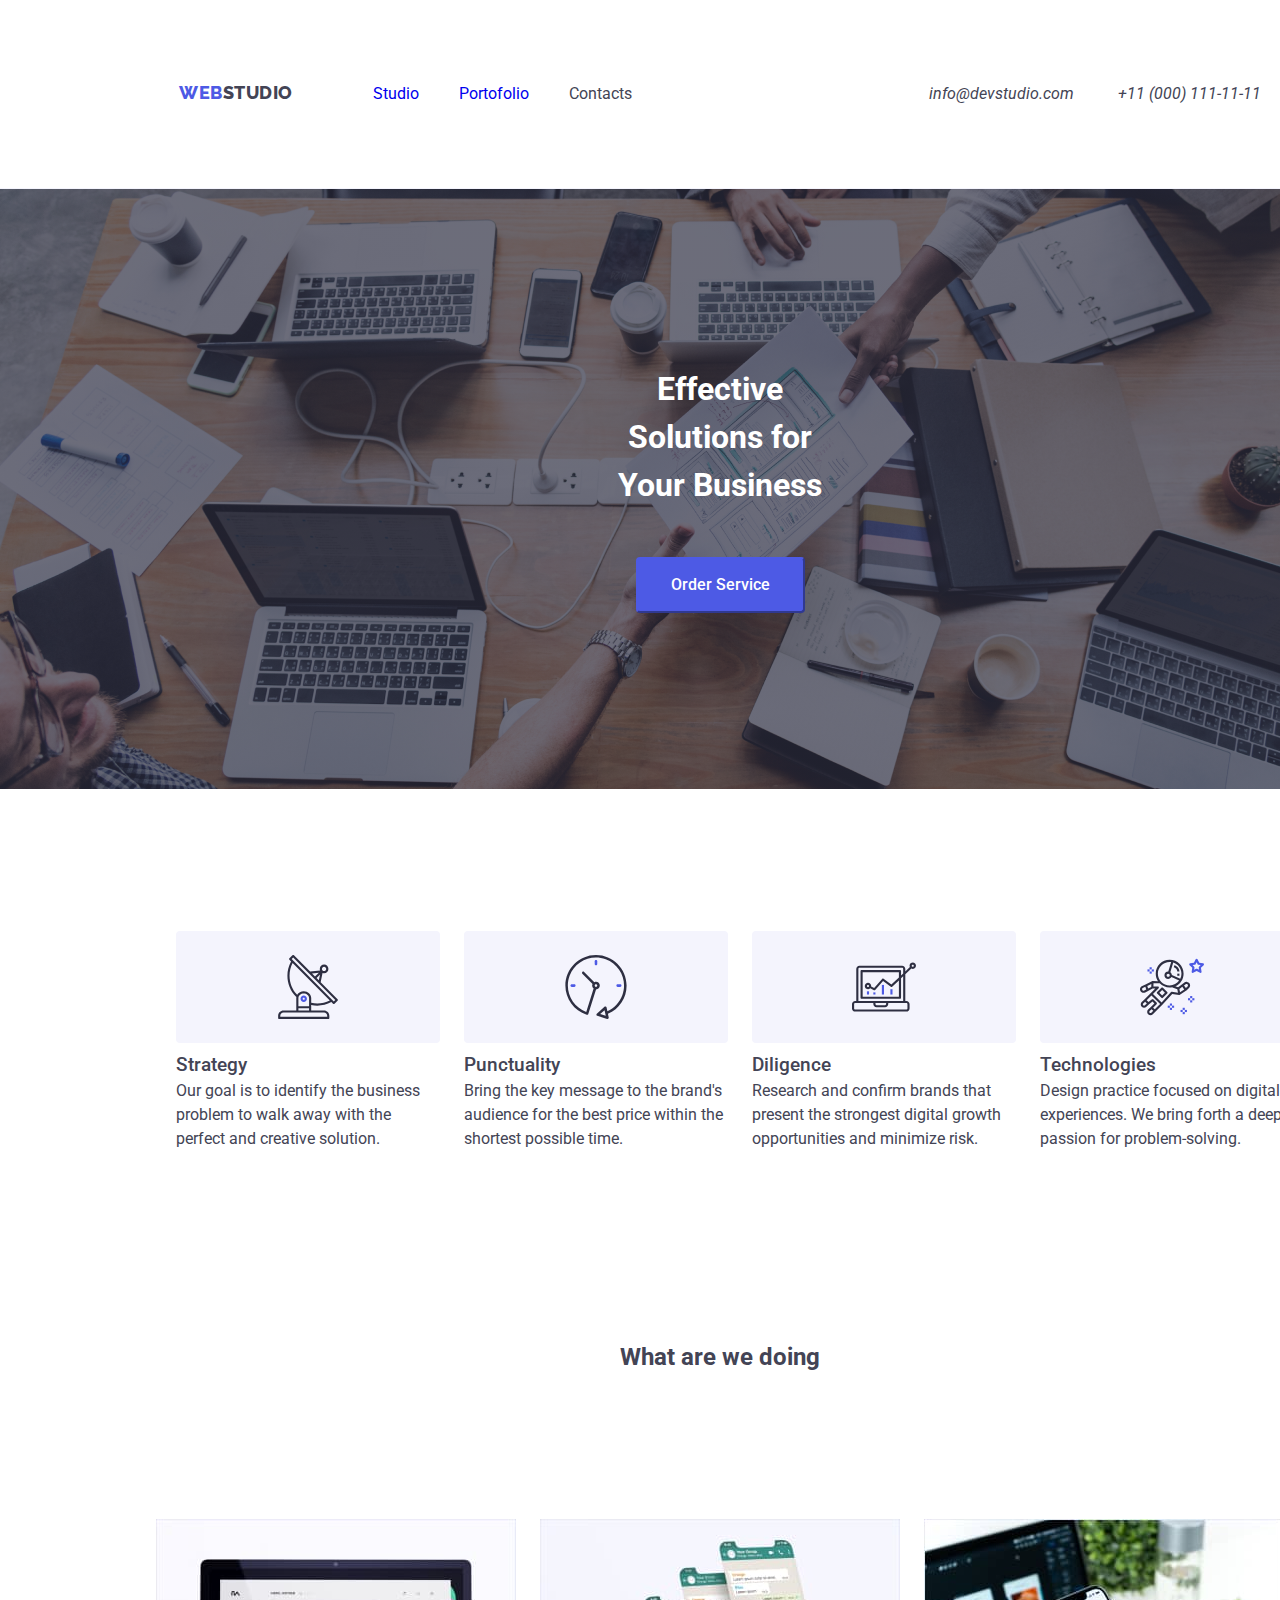
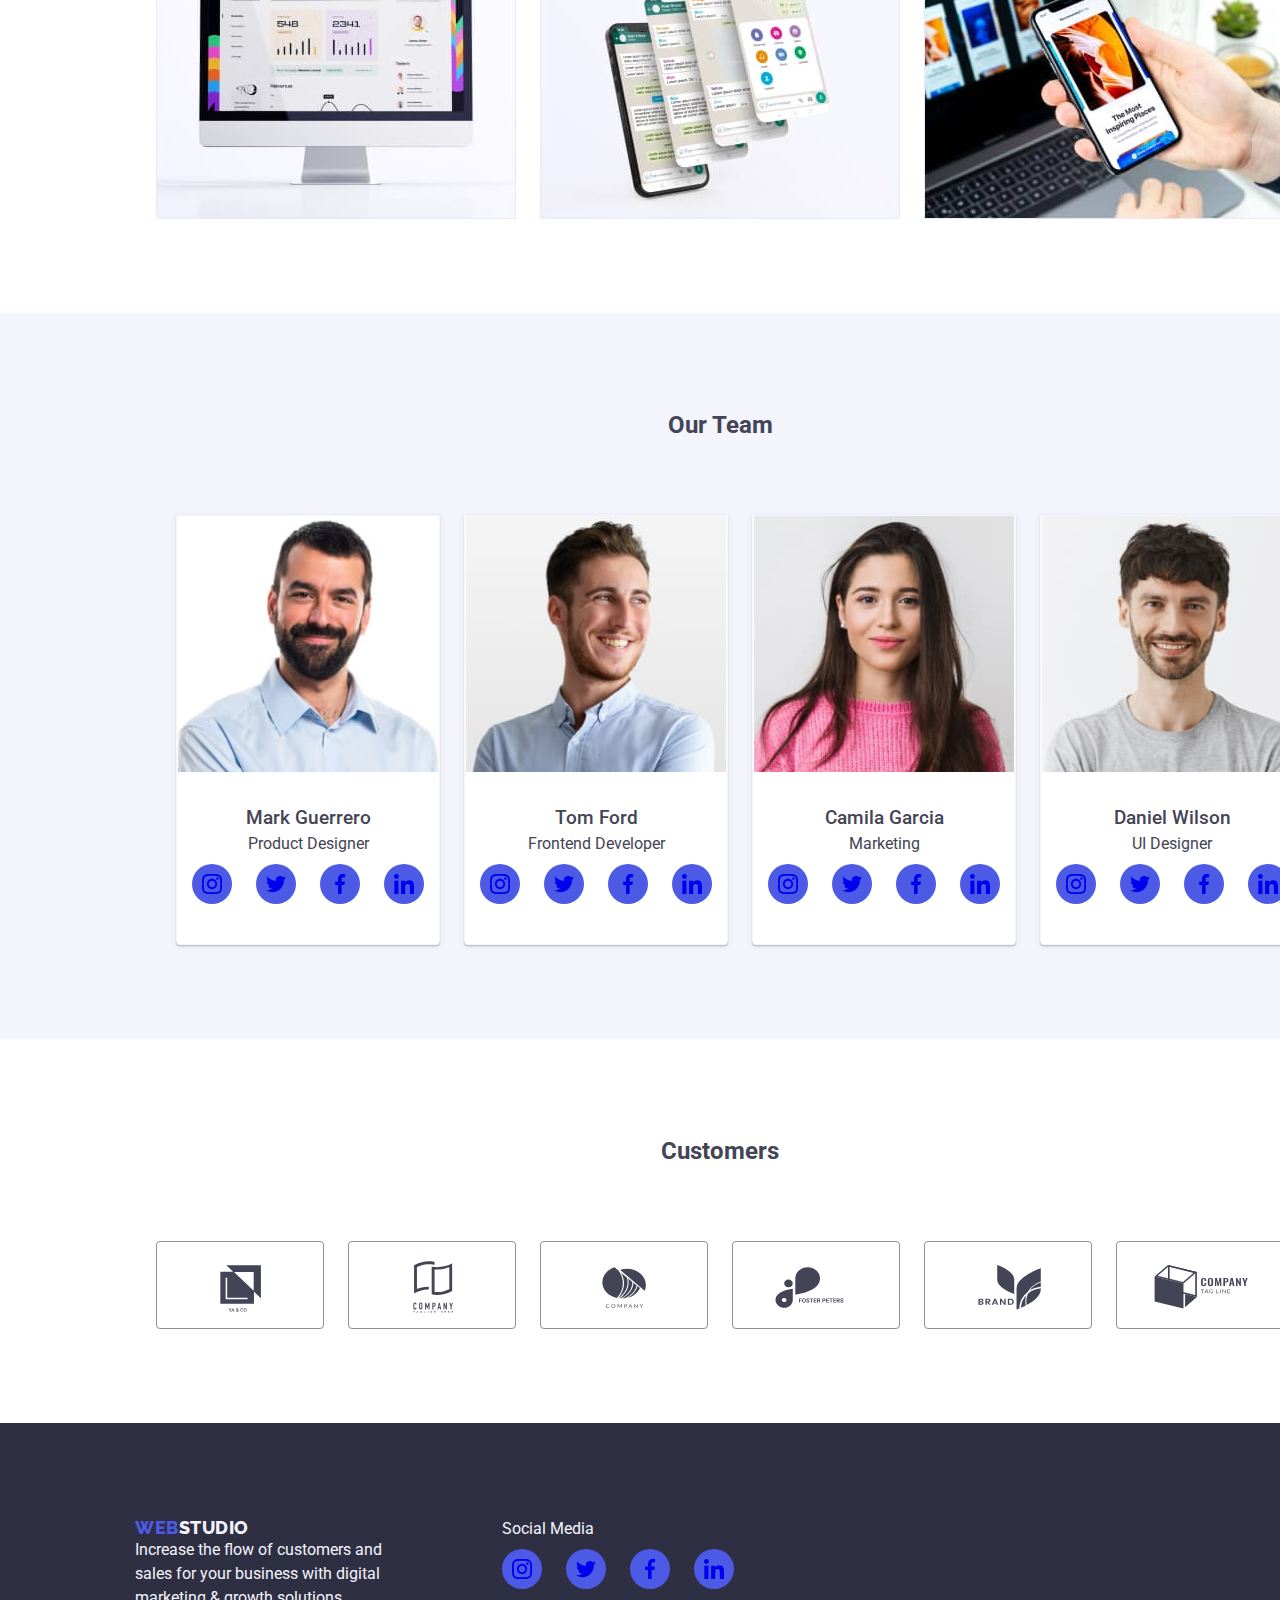
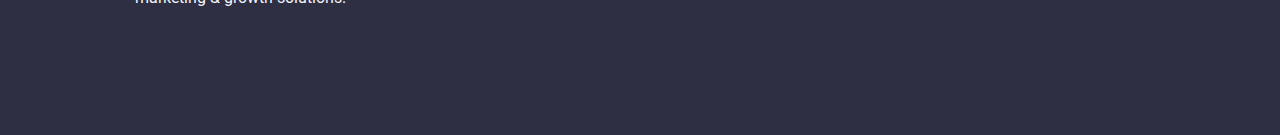
<file: index.html>
<!DOCTYPE html>
<html lang="en">

<head>
    <meta charset="UTF-8">
    <meta name="viewport" content="width=device-width, initial-scale=1.0">
    <title>Studio</title>
    <link rel="preconnect" href="https://fonts.googleapis.com">
    <link rel="preconnect" href="https://fonts.gstatic.com" crossorigin>
    <link
        href="https://fonts.googleapis.com/css2?family=Raleway:ital,wght@0,700;1,700&family=Roboto:wght@400;500;700;900&display=swap"
        rel="stylesheet">
    <link rel="stylesheet" href="/css/modern-normalize.css">
    <link rel="stylesheet" href="./css/style.css">
    <link rel="stylesheet" href="./css/reset.css">
</head>

<body class="main-page">
    <!--Navbar section-->

    <header class="global-header section">
        <div class="container header-container">
            <a href="index.html" class="logo">
                <span class="iris-blue">web</span>
                <span class="navy-blue">studio</span>
            </a>
            <nav class="navbar">
                <ul class="menu-items">
                    <li>
                        <a href="index.html">Studio</a>
                    </li>
                    <li>
                        <a href="portofolio.html">Portofolio</a>
                    </li>
                    <li>
                        <a href="">Contacts</a>
                    </li>
                </ul>
            </nav>
            <address class="contact-info">
                <a href="mailto:info@devstudio.com">info@devstudio.com</a>
                <a href="tel:+11(000)111-11-11">+11 (000) 111-11-11</a>
            </address>
        </div>

    </header>

    <main>
        <!--Hero section-->
        <section class="hero-section section">
            <div class="container hero-container">
                <h1>Effective Solutions for Your Business</h1>
                <button type="button" class="order-button">Order Service</button>
            </div>

        </section>
        <!--Feature section-->
        <section class="feature-section section">
            <div class="container">
                <ul class="features">
                    <li class="features-card-item">
                        <div class="features-icon-list">
                            <svg widht="64px" height="64px" class="features-icons">
                                <use href="./icons/symbol-defs.svg#icon-antenna"></use>
                            </svg>
                        </div>
                        <h3>Strategy</h3>
                        <p>Our goal is to identify the business problem to walk away with the perfect and
                            creative
                            solution.
                        </p>
                    </li>
                    <li class="features-card-item">
                        <div class="features-icon-list">
                            <svg widht="64px" height="64px" class="features-icons">
                                <use href="./icons/symbol-defs.svg#icon-clock"></use>
                            </svg>
                        </div>
                        <h3>Punctuality</h3>
                        <p>Bring the key message to the brand's audience for the best price within the shortest possible
                            time.
                        </p>
                    </li>
                    <li class="features-card-item">
                        <div class="features-icon-list">
                            <svg widht="64px" height="64px" class="features-icons">
                                <use href="./icons/symbol-defs.svg#icon-diagram"></use>
                            </svg>
                        </div>
                        <h3>Diligence</h3>
                        <p>Research and confirm brands that present the strongest digital growth opportunities and
                            minimize
                            risk.</p>
                    </li>
                    <li class="features-card-item">
                        <div class="features-icon-list">
                            <svg widht="64px" height="64px" class="features-icons">
                                <use href="./icons/symbol-defs.svg#icon-astronaut"></use>
                            </svg>
                        </div>
                        <h3>Technologies</h3>
                        <p>Design practice focused on digital experiences. We bring forth a deep passion for
                            problem-solving.
                        </p>
                    </li>
                </ul>
            </div>
        </section>
        <!--Services section-->
        <section class="offer-section section">
            <div class="container">
                <div class="title">
                    <h2>What are we doing</h2>
                </div>
                <div class="offer-images">
                    <img src="./images/monitor-desktop.jpg" alt="aplicatie desktop monitor" width="360"
                        class="offer-card-item" />
                    <img src="./images/phone-conversation.jpg" alt="conversatie pe telefon" width="360"
                        class="offer-card-item" />
                    <img src="./images/mobile-app.jpg" alt="aplicatie mobila" width="360" class="offer-card-item" />
                </div>
            </div>


        </section>
        <!--Team section-->
        <section class="team-section section">
            <div class="container team-container">
                <div class="title">
                    <h2>Our Team</h2>
                </div>
                <ul class="team-members">
                    <li class="team-card-item">
                        <img src="./images/mark-guerrero.jpg" alt="mark-guerrero" width="260" />
                        <h3>Mark Guerrero</h3>
                        <p>Product Designer</p>
                        <div class="icons-list">
                            <a href="https://www.instagram.com/" target="_blank" class="icon"
                                aria-label="instagram-link">
                                <svg width="20px" height="20px">
                                    <use href="./icons/symbol-defs.svg#icon-instagram"></use>
                                </svg>
                            </a>
                            <a href="https://www.twitter.com/" target="_blank" class="icon" aria-label="twitter-link">
                                <svg width="20px" height="20px">
                                    <use href="./icons/symbol-defs.svg#icon-twitter"></use>
                                </svg>
                            </a>
                            <a href="https://www.facebook.com/" target="_blank" class="icon" aria-label="facebook-link">
                                <svg width="20px" height="20px">
                                    <use href="./icons/symbol-defs.svg#icon-facebook"></use>
                                </svg>
                            </a>
                            <a href="https://www.linkedin.com/" target="_blank" class="icon" aria-label="linkedin-link">
                                <svg width="20px" height="20px">
                                    <use href="./icons/symbol-defs.svg#icon-linkedin"></use>
                                </svg>
                            </a>
                        </div>
                    </li>
                    <li class="team-card-item">
                        <img src="./images/tom-ford.jpg" alt="tom-ford" width="260" />
                        <h3>Tom Ford</h3>
                        <p>Frontend Developer</p>
                        <div class="icons-list">
                            <a href="https://www.instagram.com/" target="_blank" class="icon"
                                aria-label="instagram-link">
                                <svg width="20px" height="20px">
                                    <use href="./icons/symbol-defs.svg#icon-instagram"></use>
                                </svg>
                            </a>
                            <a href="https://www.twitter.com/" target="_blank" class="icon" aria-label="twitter-link">
                                <svg width="20px" height="20px">
                                    <use href="./icons/symbol-defs.svg#icon-twitter"></use>
                                </svg>
                            </a>
                            <a href="https://www.facebook.com/" target="_blank" class="icon" aria-label="facebook-link">
                                <svg width="20px" height="20px">
                                    <use href="./icons/symbol-defs.svg#icon-facebook"></use>
                                </svg>
                            </a>
                            <a href="https://www.linkedin.com/" target="_blank" class="icon" aria-label="linkedin-link">
                                <svg width="20px" height="20px">
                                    <use href="./icons/symbol-defs.svg#icon-linkedin"></use>
                                </svg>
                            </a>
                        </div>
                    </li>
                    <li class="team-card-item">
                        <img src="./images/camila-garcia.jpg" alt="camila-garcia" width="260" />
                        <h3>Camila Garcia</h3>
                        <p>Marketing</p>
                        <div class="icons-list">
                            <a href="https://www.instagram.com/" target="_blank" class="icon"
                                aria-label="instagram-link">
                                <svg width="20px" height="20px">
                                    <use href="./icons/symbol-defs.svg#icon-instagram"></use>
                                </svg>
                            </a>
                            <a href="https://www.twitter.com/" target="_blank" class="icon" aria-label="twitter-link">
                                <svg width="20px" height="20px">
                                    <use href="./icons/symbol-defs.svg#icon-twitter"></use>
                                </svg>
                            </a>
                            <a href="https://www.facebook.com/" target="_blank" class="icon" aria-label="facebook-link">
                                <svg width="20px" height="20px">
                                    <use href="./icons/symbol-defs.svg#icon-facebook"></use>
                                </svg>
                            </a>
                            <a href="https://www.linkedin.com/" target="_blank" class="icon" aria-label="linkedin-link">
                                <svg width="20px" height="20px">
                                    <use href="./icons/symbol-defs.svg#icon-linkedin"></use>
                                </svg>
                            </a>
                        </div>
                    </li>
                    <li class="team-card-item">
                        <img src="./images/daniel-wilson.jpg" alt="daniel-wilson" width="260" />
                        <h3>Daniel Wilson</h3>
                        <p>UI Designer</p>
                        <div class="icons-list">
                            <a href="https://www.instagram.com/" target="_blank" class="icon"
                                aria-label="instagram-link">
                                <svg width="20px" height="20px">
                                    <use href="./icons/symbol-defs.svg#icon-instagram"></use>
                                </svg>
                            </a>
                            <a href="https://www.twitter.com/" target="_blank" class="icon" aria-label="twitter-link">
                                <svg width="20px" height="20px">
                                    <use href="./icons/symbol-defs.svg#icon-twitter"></use>
                                </svg>
                            </a>
                            <a href="https://www.facebook.com/" target="_blank" class="icon" aria-label="facebook-link">
                                <svg width="20px" height="20px">
                                    <use href="./icons/symbol-defs.svg#icon-facebook"></use>
                                </svg>
                            </a>
                            <a href="https://www.linkedin.com/" target="_blank" class="icon" aria-label="linkedin-link">
                                <svg width="20px" height="20px">
                                    <use href="./icons/symbol-defs.svg#icon-linkedin"></use>
                                </svg>
                            </a>
                        </div>
                    </li>
                </ul>
            </div>

        </section>
        <section class="section">
            <div class="customers-section container">
                <h2 class="title">Customers</h2>
                <div class="customers-icon-list">
                    <a href="" class="customers-icon">
                        <svg width="168px" height="88px">
                            <use href="./icons/symbol-defs.svg#icon-logo1"></use>
                        </svg>
                    </a>
                    <a href="" class="customers-icon">
                        <svg width="168px" height="88px">
                            <use href="./icons/symbol-defs.svg#icon-logo2"></use>
                        </svg>
                    </a>

                    <a href="" class="customers-icon">
                        <svg width="168px" height="88px">
                            <use href="./icons/symbol-defs.svg#icon-logo3"></use>
                        </svg>
                    </a>

                    <a href="" class="customers-icon">
                        <svg width="168px" height="88px">
                            <use href="./icons/symbol-defs.svg#icon-logo4"></use>
                        </svg>
                    </a>

                    <a href="" class="customers-icon">
                        <svg width="168px" height="88px">
                            <use href="./icons/symbol-defs.svg#icon-logo5"></use>
                        </svg>
                    </a>

                    <a href="" class="customers-icon">
                        <svg width="168px" height="88px">
                            <use href="./icons/symbol-defs.svg#icon-logo6"></use>
                        </svg>
                    </a>

                </div>
            </div>
        </section>
    </main>
    </div>
    <footer class=" footer-section section">
        <div class="container">
            <div class="footer-card">
                <a href="index.html" class="logo">
                    <span class="iris-blue">web</span>
                    <span class="cloud">studio</span>
                </a>
                <p>Increase the flow of customers and </br>
                    sales for your business with digital</br>
                    marketing & growth solutions.
                </p>
            </div>
            <div class="social-media-card">
                <p>Social Media</p>
                <div class="icons-list">
                    <a href="https://www.instagram.com/" target="_blank" class="icon" aria-label="instagram-link">
                        <svg width="20px" height="20px">
                            <use href="./icons/symbol-defs.svg#icon-instagram"></use>
                        </svg>
                    </a>
                    <a href="https://www.twitter.com/" target="_blank" class="icon" aria-label="twitter-link">
                        <svg width="20px" height="20px">
                            <use href="./icons/symbol-defs.svg#icon-twitter"></use>
                        </svg>
                    </a>
                    <a href="https://www.facebook.com/" target="_blank" class="icon" aria-label="facebook-link">
                        <svg width="20px" height="20px">
                            <use href="./icons/symbol-defs.svg#icon-facebook"></use>
                        </svg>
                    </a>
                    <a href="https://www.linkedin.com/" target="_blank" class="icon" aria-label="linkedin-link">
                        <svg width="20px" height="20px">
                            <use href="./icons/symbol-defs.svg#icon-linkedin"></use>
                        </svg>
                    </a>
                </div>

            </div>
        </div>

    </footer>

</body>

</html>
</file>
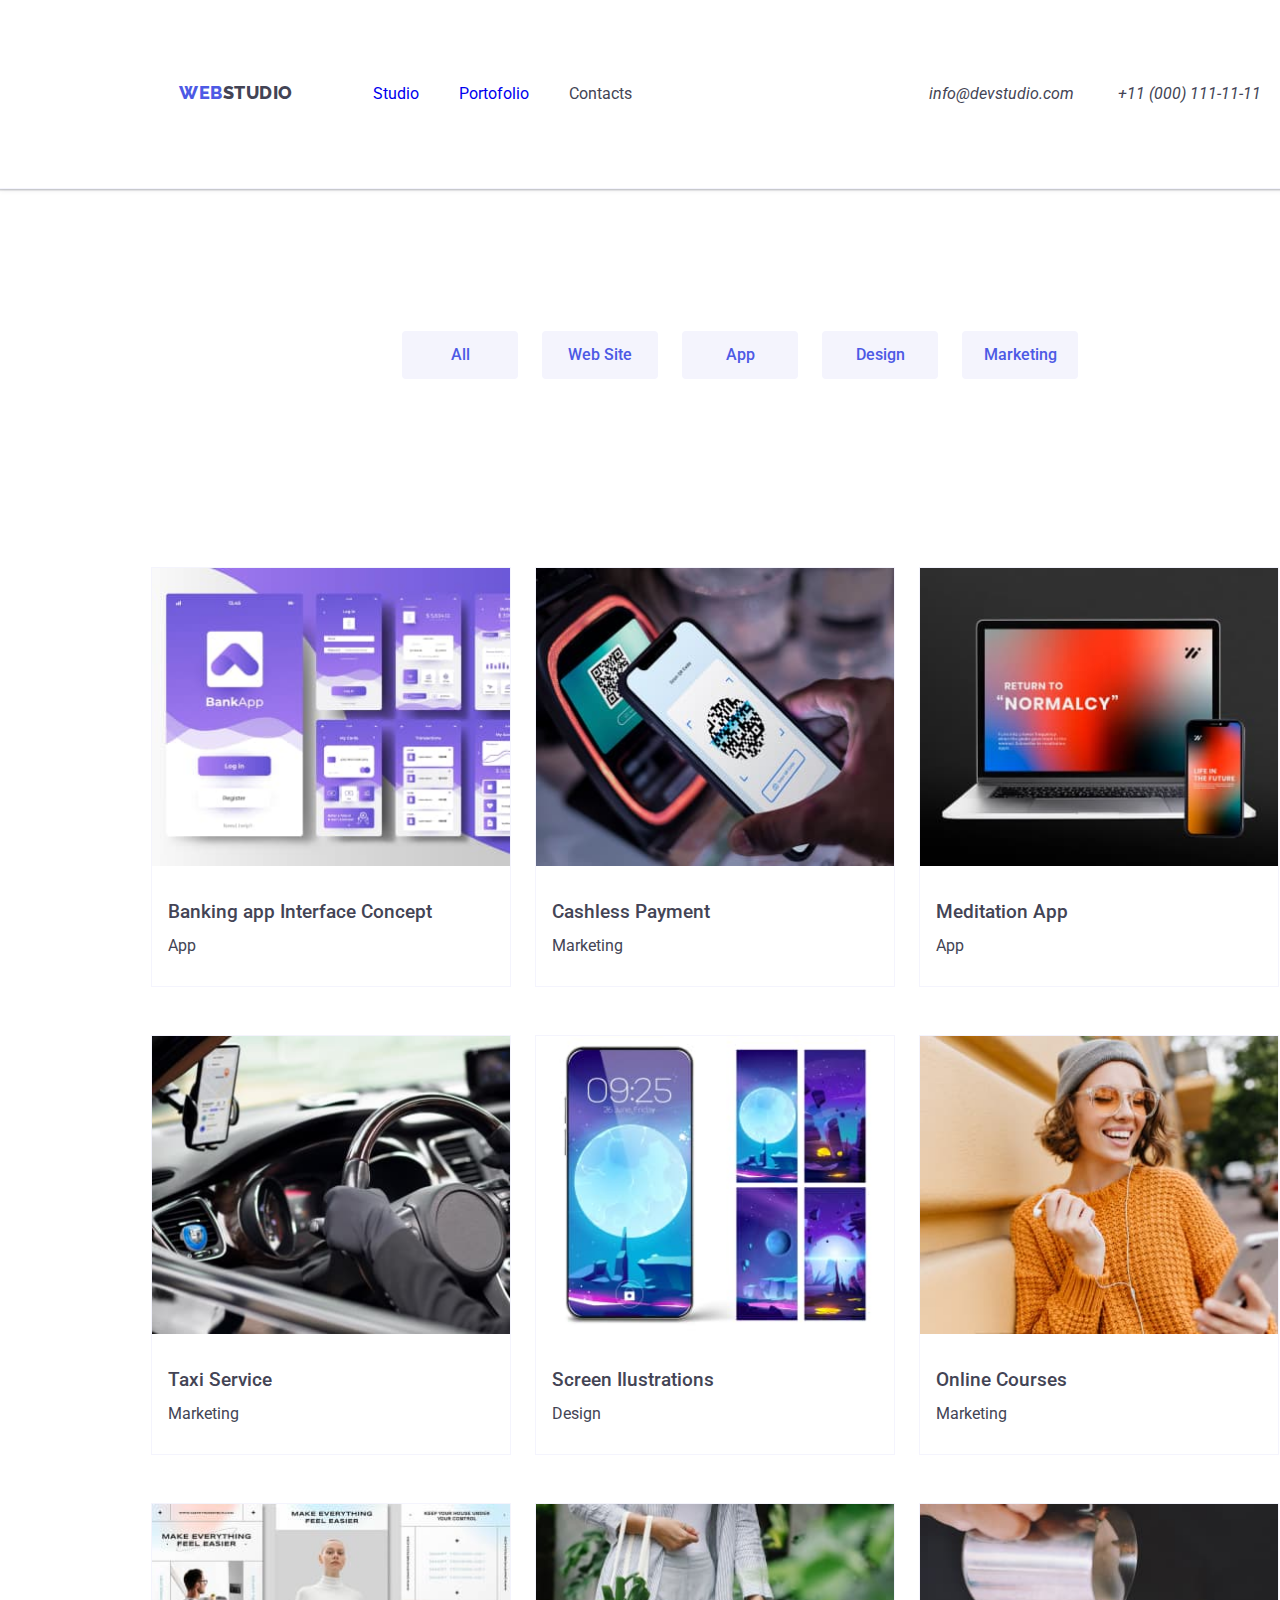
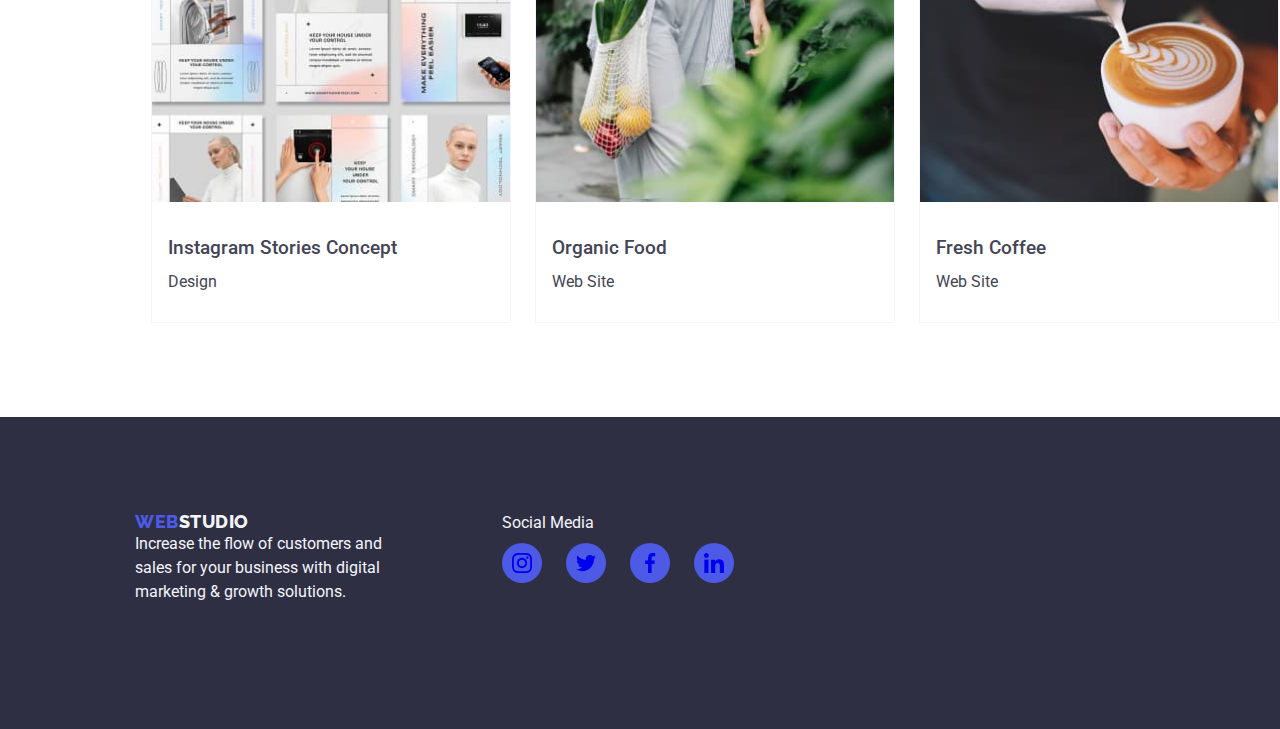
<file: portofolio.html>
<!DOCTYPE html>
<html lang="en">

<head>
    <meta charset="UTF-8">
    <meta name="viewport" content="width=device-width, initial-scale=1.0">
    <title>Portofolio</title>
    <link rel="preconnect" href="https://fonts.googleapis.com">
    <link rel="preconnect" href="https://fonts.gstatic.com" crossorigin>
    <link
        href="https://fonts.googleapis.com/css2?family=Raleway:ital,wght@0,700;1,700&family=Roboto:wght@400;500;700;900&display=swap"
        rel="stylesheet">
    <link rel="stylesheet" href="/css/modern-normalize.css">
    <link rel="stylesheet" href="./css/style.css">
    <link rel="stylesheet" href="./css/reset.css">

</head>

<body class="main-page">
    <header class="section global-header">
        <div class="container header-container">
            <a href="index.html" class="logo">
                <span class="iris-blue">web</span>
                <span class="navy-blue">studio</span>
            </a>
            <nav class="navbar">
                <ul class="menu-items">
                    <li>
                        <a href="index.html">Studio</a>
                    </li>
                    <li>
                        <a href="portofolio.html">Portofolio</a>
                    </li>
                    <li>
                        <a href="">Contacts</a>
                    </li>
                </ul>
            </nav>
            <address class="contact-info">
                <a href="mailto:info@devstudio.com">info@devstudio.com</a>
                <a href="tel:+11(000)111-11-11">+11 (000) 111-11-11</a>
            </address>
        </div>
    </header>
    <main>
        <!-- Filters section -->
        <section class="section filter-section">
            <div class="container">
                <ul class="filter-buttons">
                    <li class="card-item"><button type="button">All</button></li>
                    <li class="card-item"><button type="button">Web Site</button></li>
                    <li class="card-item"><button type="button">App</button></li>
                    <li class="card-item"><button type="button">Design</button></li>
                    <li class="card-item"><button type="button">Marketing</button></li>
                </ul>
            </div>

        </section>
        <!-- Projects section -->
        <section class="section project-section">
            <div class="container">
                <ul class="project-cards">
                    <li class="card-item">
                        <img src="./images/portofolio-images/banking-app.jpg" alt="pages of an banking app" width="360">
                        <h3>Banking app Interface Concept</h3>
                        <p>App</p>
                    </li>
                    <li class="card-item">
                        <img src="./images/portofolio-images/cashless-payment.jpg" alt="payment app on phone"
                            width="360">
                        <h3>Cashless Payment</h3>
                        <p>Marketing</p>
                    </li>
                    <li class="card-item">
                        <img src="./images/portofolio-images/meditation-app.jpg" alt="app on laptop and mobile"
                            width="360">
                        <h3>Meditation App</h3>
                        <p>App</p>
                    </li>

                    <li class="card-item">
                        <img src="./images/portofolio-images/taxi-service.jpg"
                            alt="a car with an taxi app on the mobile phone" width="360">
                        <h3>Taxi Service</h3>
                        <p>Marketing</p>
                    </li>
                    <li class="card-item">
                        <img src="./images/portofolio-images/screen-ilustrations.jpg"
                            alt="illustrations for mobile phones" width="360">
                        <h3>Screen Ilustrations</h3>
                        <p>Design</p>
                    </li>
                    <li class="card-item">
                        <img src="./images/portofolio-images/online-courses.jpg" alt="girl taking online courses"
                            width="360">
                        <h3>Online Courses</h3>
                        <p>Marketing</p>
                    </li>

                    <li class="card-item">
                        <img src="./images/portofolio-images/instagram-stories.jpg" alt="insta stories" width="360">
                        <h3>Instagram Stories Concept</h3>
                        <p>Design</p>
                    </li>
                    <li class="card-item">
                        <img src="./images/portofolio-images/organic-food.jpg" alt="a bag with fruits" width="360">
                        <h3>Organic Food</h3>
                        <p>Web Site</p>
                    </li>
                    <li class="card-item">
                        <img src="./images/portofolio-images/fresh-coffee.jpg" alt="barista making cappucino"
                            width="360">
                        <h3>Fresh Coffee</h3>
                        <p>Web Site</p>
                    </li>
                </ul>
            </div>

        </section>
    </main>
    <footer class="footer-section section">
        <div class="container">
            <div class="footer-card">
                <a href="index.html" class="logo">
                    <span class="iris-blue">web</span>
                    <span class="cloud">studio</span>
                </a>
                <p>Increase the flow of customers and </br>
                    sales for your business with digital</br>
                    marketing & growth solutions.
                </p>
            </div>
            <div class="social-media-card">
                <p>Social Media</p>
                <div class="icons-list">
                    <a href="https://www.instagram.com/" target="_blank" class="icon" aria-label="instagram-link">
                        <svg width="20px" height="20px">
                            <use href="./icons/symbol-defs.svg#icon-instagram"></use>
                        </svg>
                    </a>
                    <a href="https://www.twitter.com/" target="_blank" class="icon" aria-label="twitter-link">
                        <svg width="20px" height="20px">
                            <use href="./icons/symbol-defs.svg#icon-twitter"></use>
                        </svg>
                    </a>
                    <a href="https://www.facebook.com/" target="_blank" class="icon" aria-label="facebook-link">
                        <svg width="20px" height="20px">
                            <use href="./icons/symbol-defs.svg#icon-facebook"></use>
                        </svg>
                    </a>
                    <a href="https://www.linkedin.com/" target="_blank" class="icon" aria-label="linkedin-link">
                        <svg width="20px" height="20px">
                            <use href="./icons/symbol-defs.svg#icon-linkedin"></use>
                        </svg>
                    </a>
                </div>

            </div>
        </div>

    </footer>
    </div>
</body>

</html>
</file>
<file: css/style.css>
:root {
  --link-color: #000000;
  --logo-font-family: "Raleway", sans-serif;
  --text-font-family: "Roboto", sans-serif;
  --body-text-color: #434455;
  --heading-text-color: #2e2f42;
  --main-background-color: #ffffff;
  --brand-color: #4d5ae5;
  --secondary-bkg-color: #f4f4fd;
  --hover-color: #404bbf;
  --hero-heading-color: #ffffff;
  --icon-fill-color: #4d5ae5;
  --icon-border-color: #8e8f99;
  --social-media-icons-hover: #404bbf;
  --customers-icons-hover: #404bbf;
}

*,
*::before,
*::after {
  box-sizing: border-box;
}

.main-page {
  font-family: var(--text-font-family);
  color: var(--body-text-color);
  font-size: 16px;
}

.global-header .logo,
.footer-section .logo {
  text-decoration: none;
  font-size: 18px;
  font-family: var(--logo-font-family);
  font-weight: 800;
}

.global-header {
  display: flex;
  justify-content: center;
  align-items: center;
  border-bottom: 1px solid var(--secondary-bkg-color);
  height: 72px;
  box-shadow: 0 1px 6px 0 rgba(46, 47, 66, 0.08),
    0 1px 1px 0 rgba(46, 47, 66, 0.16), 0 2px 1px 0 rgba(46, 47, 66, 0.08);
  background: #ffffff;
}
.menu-items > li > a {
  text-decoration: none;
}
.menu-items > li {
  list-style-type: none;
  padding-left: 40px;
}
.menu-items > li:hover {
  color: var(--hover-color);
  text-decoration: underline;
}

.menu-items > li > a:visited {
  color: inherit;
}

.menu-items {
  display: flex;
  flex-direction: row;
}
.order-button {
  background-color: #4d5ae5;
  font-family: "Roboto", sans-serif;
  border-radius: 4px;
  padding: 16px, 32px, 16px, 32px;
  border-color: #4d5ae5;
  color: #fff;
  font-weight: 500;
  width: 169px;
  height: 56px;
  display: flex;
  align-items: center;
  justify-content: center;
}

.order-button:hover {
  background-color: var(--hover-color);
}

.logo {
  font-weight: 800;
  font-size: 18px;
  line-height: 117%;
  letter-spacing: 0.03em;
  text-transform: uppercase;
  word-spacing: -9px;
}

.logo .iris-blue {
  color: #4d5ae5;
}

.logo .navy-blue {
  color: var(--body-text-color);
}

.logo .cloud {
  color: var(--secondary-bkg-color);
}

.contact-info {
  padding-left: 257px;
}

.contact-info > a {
  text-decoration: none;
  color: var(--body-text-color);
  padding-left: 40px;
}

.contact-info > a:hover,
.contact-info > a:focus {
  color: #404bbf;
}

.team-members > li {
  list-style-type: none;
  display: flex;
  align-items: center;
  flex-direction: column;
}

h1,
h2 {
  font-weight: 700;
  color: var(--body-text-color);
  display: flex;
}

h3 {
  font-weight: 500;
  color: var(--body-text-color);
}

.hero-section {
  background-color: #2e2f42;
  display: flex;
  justify-content: center;
  flex-direction: column;
  align-items: center;
  background: linear-gradient(rgba(46, 47, 66, 0.7), rgba(46, 47, 66, 0.7)),
    url("../images/hero-bkg-image.jpg");
  height: 600px;
  background-repeat: no-repeat;
  background-size: cover;
}

.hero-section > h1 {
  color: #ffffff;
  width: 204px;
}

.hero-section .container {
  gap: 48px;
}

.team-section {
  display: flex;
  justify-content: center;
  background-color: var(--secondary-bkg-color);
}

.footer-section {
  background-color: #2e2f42;
  color: var(--secondary-bkg-color);
  display: flex;
  justify-content: flex-start;
  flex-direction: column;
  align-items: flex-start;
  height: 312px;
  flex-wrap: wrap;
}

.footer-container {
  display: flex;
  justify-content: flex-start;
}

.feature-section {
  display: flex;
  justify-content: center;
}

.features > li {
  list-style-type: none;
  display: block;
  width: 264px;
}

.features {
  display: flex;
  flex-wrap: wrap;
  margin-left: -24px;
}

.features-card-item {
  margin-top: 48px;
  margin-left: 24px;
}

.filter-buttons > li > button {
  background-color: var(--secondary-bkg-color);
  font-family: "Roboto", sans-serif;
  border-radius: 4px;
  padding: 12px, 24px, 12px, 24px;
  border-color: #e7e9fc;
  color: var(--brand-color);
  font-weight: 500;
  border: 1px;
  cursor: pointer;
  width: 116px;
  height: 48px;
}

.filter-buttons > li > button:hover,
.filter-buttons > li > button :focus {
  background-color: var(--hover-color);
  color: #ffffff;
  box-shadow: 0 2px 2px 0 rgba(0, 0, 0, 0.12), 0 2px 1px 0 rgba(0, 0, 0, 0.08),
    0 3px 1px 0 rgba(0, 0, 0, 0.1);
}

.filter-buttons > li {
  list-style-type: none;
}

.filter-buttons {
  display: flex;
  justify-content: center;
  flex-wrap: wrap;
  margin-left: -24px;
}

.project-cards {
  display: flex;
  flex-wrap: wrap;
  padding: 0px 16px;
  margin-top: -48px;
  margin-left: -24px;
}

.card-item {
  margin-top: 48px;
  margin-left: 24px;
}

.project-cards > li {
  list-style-type: none;
  display: flex;
  flex-direction: column;
  border: 1px solid var(--secondary-bkg-color);
  width: 360px;
  height: 420px;
}

.section {
  padding: 94px 0;
  width: 1440px;
}

.container {
  display: flex;
  justify-content: center;
  width: 1200px;
  padding: 0 15px;
  flex-wrap: wrap;
  margin: 0 auto;
}

.title {
  display: flex;
  justify-content: center;
  padding-bottom: 72px;
}

.offer-section {
  display: flex;
  justify-content: center;
}

.offer-images {
  display: flex;
  justify-content: center;
  flex-wrap: wrap;
  gap: 24px;
  padding-top: 72px;
}

.team-members {
  display: flex;
  justify-content: center;
  flex-wrap: wrap;
  margin-left: -24px;
}

.team-card-item {
  margin-left: 24px;
  flex-basis: calc((100%-96px) / 4);
}

.team-members > li {
  border: 1px solid;
  border-radius: 0 0 4px 4px;
  padding: 0px 0px 32px 0px;
  width: 264px;
  height: 430px;
  border: 1px solid var(--secondary-bkg-color);
  box-shadow: 0 2px 1px 0 rgba(46, 47, 66, 0.08),
    0 1px 1px 0 rgba(46, 47, 66, 0.16), 0 1px 6px 0 rgba(46, 47, 66, 0.08);
  background: #fff;
}

.team-card-item > h3 {
  padding-top: 32px;
}

.card-item > h3 {
  padding-top: 32px;
  padding-left: 16px;
}

.card-item > p {
  padding-top: 8px;
  padding-left: 16px;
}

.card-item:hover {
  box-shadow: 0 4px 4px 0 rgba(0, 0, 0, 0.25);
  cursor: pointer;
}

.hero-container {
  display: flex;
  flex-direction: column;
  align-items: center;
}

.hero-container > h1 {
  color: var(--hero-heading-color);
  width: 205px;
  text-align: center;
}

.footer-card {
  display: flex;
  flex-direction: column;
}

.filter-section {
  display: flex;
  justify-content: center;
}

.project-section {
  display: flex;
  justify-content: center;
}

.icons-list {
  display: flex;
  justify-content: center;
  gap: 24px;
  margin-top: 8px;
}

.icons-list .icon {
  width: 40px;
  height: 40px;
  border-radius: 50%;
  background-color: var(--icon-fill-color);
  display: flex;
  justify-content: center;
  align-items: center;
}

.features-icon-list {
  border-radius: 4px;
  width: 264px;
  height: 112px;
  background-color: var(--secondary-bkg-color);
  display: flex;
  justify-content: center;
  align-items: center;
  margin-bottom: 8px;
}

.social-media-card {
  margin-left: 120px;
}

.customers-section {
  display: flex;
  flex-direction: column;
}

.customers-icon {
  border: 1px solid var(--icon-border-color);
  border-radius: 4px;
  width: 168px;
  height: 88px;
}

.customers-icon-list {
  display: flex;
  justify-content: center;
  gap: 24px;
}

.footer-section .container {
  display: flex;
  justify-content: flex-start;
}

.customers-icon-list .customers-icon:hover,
.customers-icon:active,
.customers-icon:focus {
  color: var(--customers-icons-hover);
}

.icons-list .icon:hover,
.icon:active,
.icon:focus {
  color: var(--social-media-icons-hover);
}

.icon:visited {
  color: currentColor;
}

.customers-icon:visited {
  color: currentColor;
}
</file>
